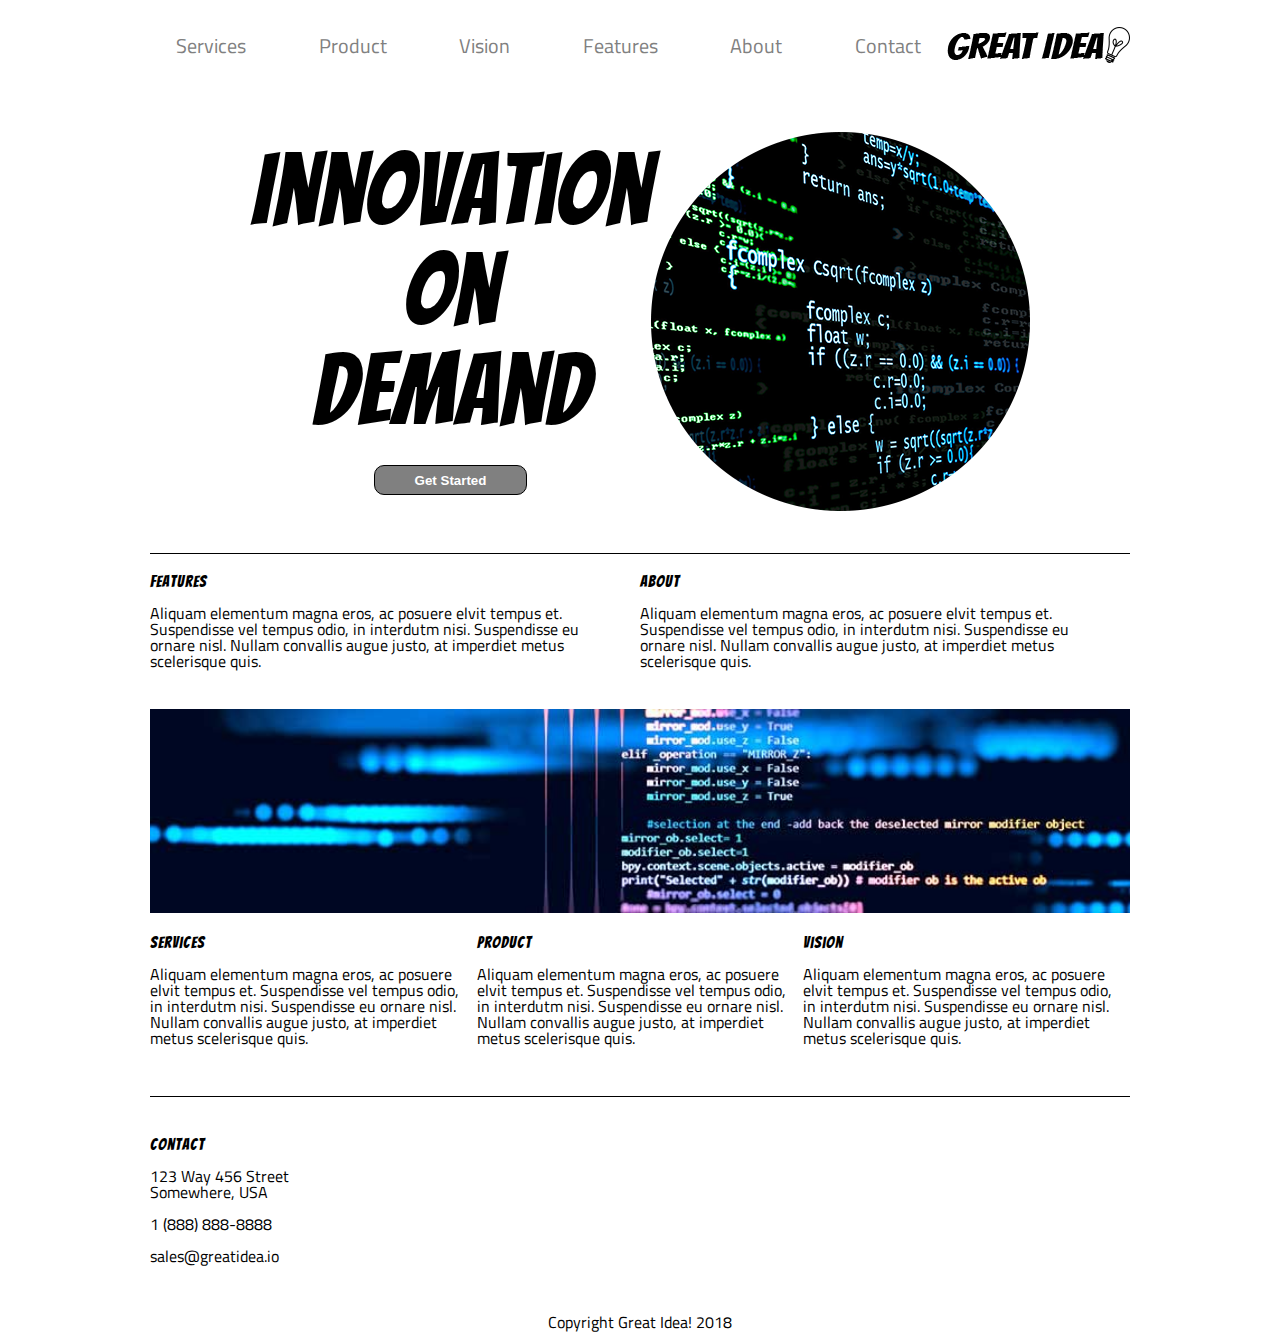
<file: mobile-first/index.html>
<!doctype html>

<html lang="en">

<head>
    <meta charset="utf-8">
    <meta name="viewport" content="width=device-width, initial-scale=1.0">
    <title>Great Idea!</title>

    <link href="https://fonts.googleapis.com/css?family=Bangers|Titillium+Web" rel="stylesheet">
    <link rel="stylesheet" href="css/index.css">

    <!--[if lt IE 9]>
    <script src="https://cdnjs.cloudflare.com/ajax/libs/html5shiv/3.7.3/html5shiv.js"></script>
  <![endif]-->
</head>

<body class="container">
    <header class="nav-bar">
        <nav class="menu">
            <a href="services.html">Services</a>
            <a href="#">Product</a>
            <a href="#">Vision</a>
            <a href="#">Features</a>
            <a href="#">About</a>
            <a href="#">Contact</a>
        </nav>

        <a href=""><img class="logo" src="img/logo.png" alt="Great Idea! Company logo."></a>

    </header>

    <section class="section1">
        <div>
            <h1 class="slogan">
                Innovation <br>
                On<br>
                Demand
            </h1>
            <button>Get Started</button>
        </div>
        <div>
            <img src="img/header-img.png" alt="Image of a code snippet.">
        </div>
    </section>


    <div class="section2">
        <section class="section-content">
            <h3>Features</h3>
            <p>Aliquam elementum magna eros, ac posuere elvit tempus et. Suspendisse vel tempus odio, in interdutm nisi. Suspendisse eu ornare nisl. Nullam convallis augue justo, at imperdiet metus scelerisque quis.</p>
        </section>
        <section class="section-content">
            <h3>About</h3>
            <p>Aliquam elementum magna eros, ac posuere elvit tempus et. Suspendisse vel tempus odio, in interdutm nisi. Suspendisse eu ornare nisl. Nullam convallis augue justo, at imperdiet metus scelerisque quis.</p>
        </section>
    </div>



    <div class="middle-img">
        <img class="image1" src="img/mid-page-accent.jpg" alt="Image of code snippets across the screen">
    </div>


    <div class="section3">
        <section class="section-content">
            <h3>Services</h3>

            <p>Aliquam elementum magna eros, ac posuere elvit tempus et. Suspendisse vel tempus odio, in interdutm nisi. Suspendisse eu ornare nisl. Nullam convallis augue justo, at imperdiet metus scelerisque quis.</p>
        </section>
        <section class="section-content">
            <h3>Product</h3>

            <p>Aliquam elementum magna eros, ac posuere elvit tempus et. Suspendisse vel tempus odio, in interdutm nisi. Suspendisse eu ornare nisl. Nullam convallis augue justo, at imperdiet metus scelerisque quis.</p>
        </section>
        <section class="section-content">
            <h3>Vision</h3>

            <p>Aliquam elementum magna eros, ac posuere elvit tempus et. Suspendisse vel tempus odio, in interdutm nisi. Suspendisse eu ornare nisl. Nullam convallis augue justo, at imperdiet metus scelerisque quis.</p>
        </section>
    </div>

    <section class="contact">
        <h3>Contact</h3>
        <address> 123 Way 456 Street<br>
            Somewhere, USA
        </address>
        <br>
        <a href="tel:+1 888-888-8888">1 (888) 888-8888</a> <br><br>
        <a href="mailto:sales@greatidea.io">sales@greatidea.io</a>
    </section>

    <footer>
        <p>Copyright Great Idea! 2018</p>
    </footer>


</body></html>
</file>
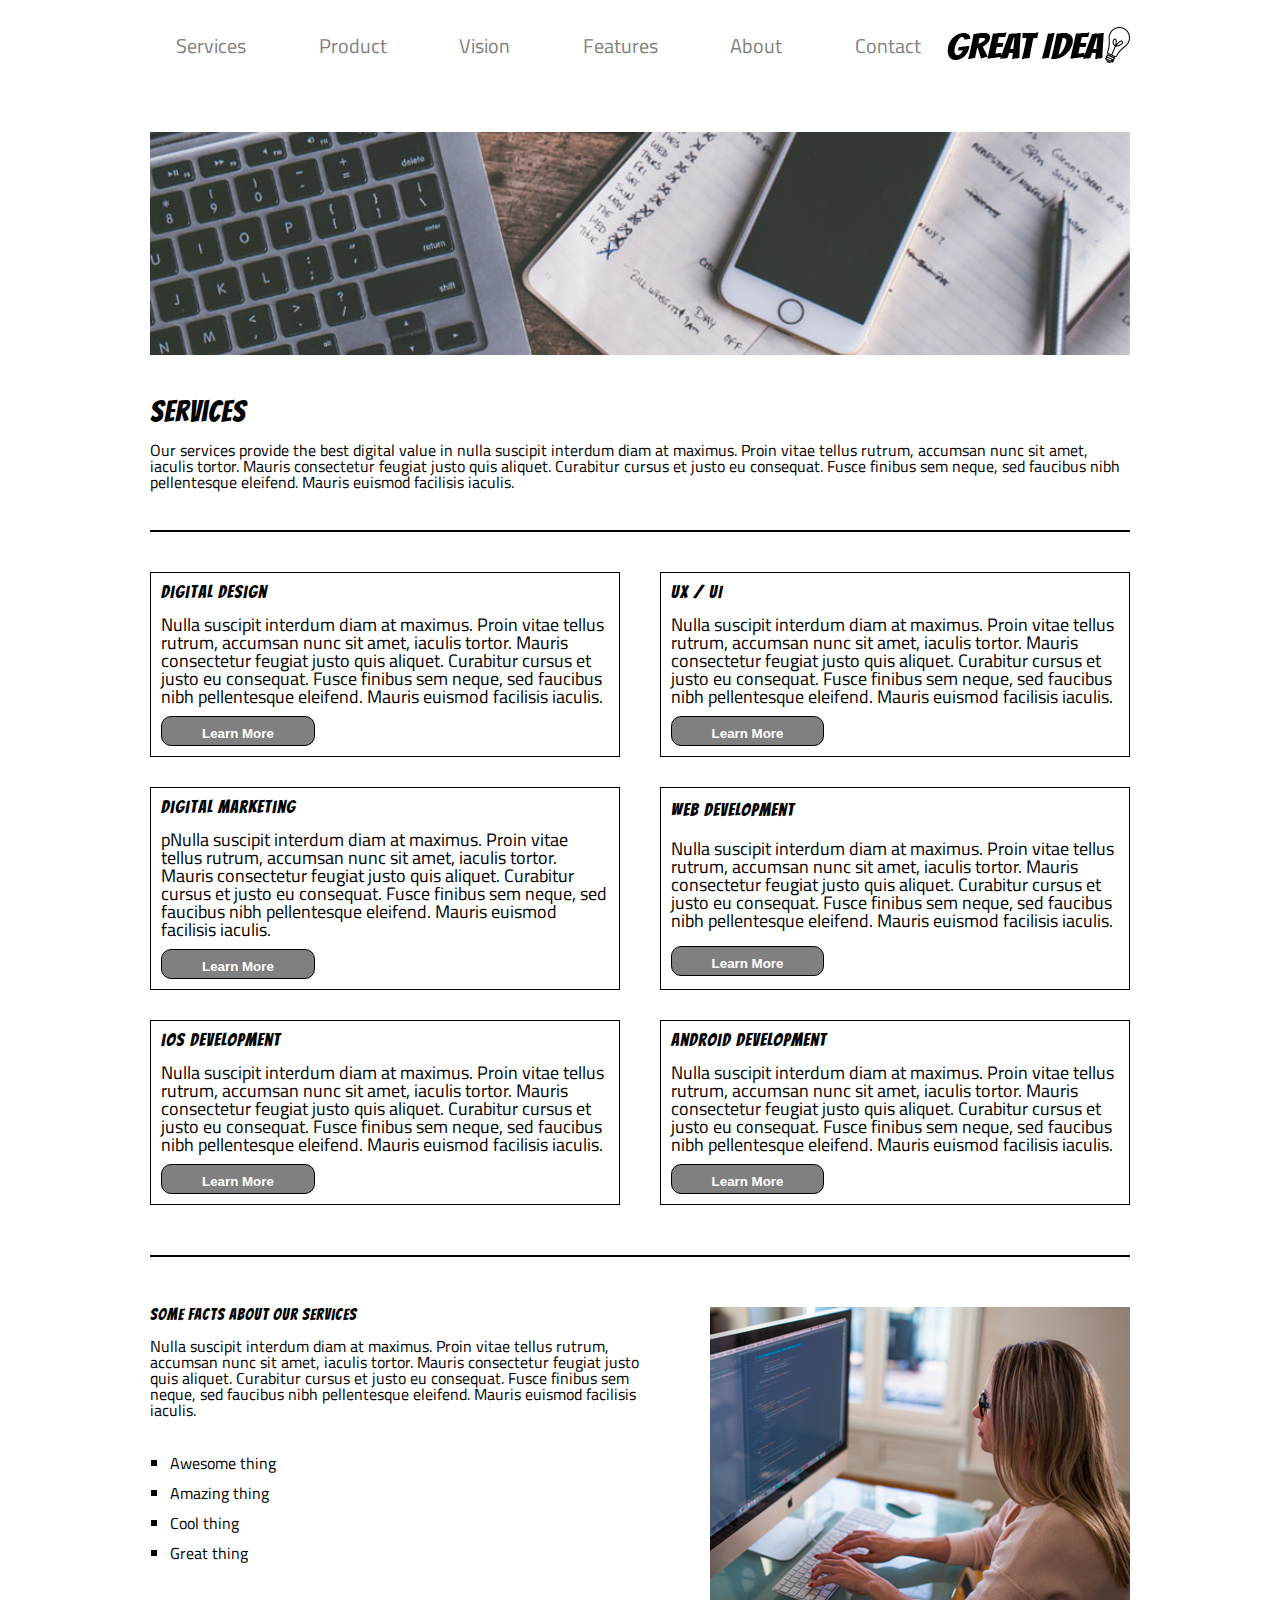
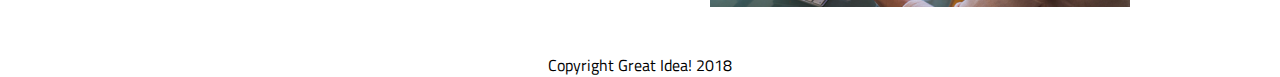
<file: mobile-first/services.html>
<!doctype html>

<html lang="en">
<head>
    <meta charset="utf-8">
    <meta name="viewport" content="width=device-width, initial-scale=1.0">
    <title>Great Idea! - Services</title>

    <link href="https://fonts.googleapis.com/css?family=Bangers|Titillium+Web" rel="stylesheet">
    <link rel="stylesheet" href="css/index.css">
    <link view>
    <!--[if lt IE 9]>
    <script src="https://cdnjs.cloudflare.com/ajax/libs/html5shiv/3.7.3/html5shiv.js"></script>
  <![endif]-->
</head>

<body class="container">
    <header class="nav-bar">
        <nav class="menu">
            <a href="#">Services</a>
            <a href="#">Product</a>
            <a href="#">Vision</a>
            <a href="#">Features</a>
            <a href="#">About</a>
            <a href="#">Contact</a>
        </nav>

        <a href="index.html"><img class="logo" src="img/logo.png" alt="Great Idea! Company logo."></a>

    </header>

    <section class="about">
        <div class="middle-img">
            <img class="services-header-img" src="img/services-header.jpg" alt="Our services header image">
        </div>
    </section>
    <div id="container">
        <section class="services-top">
            <h1>Services</h1>

            <p>Our services provide the best digital value in nulla suscipit interdum diam at maximus. Proin vitae tellus rutrum, accumsan nunc sit amet, iaculis tortor. Mauris consectetur feugiat justo quis aliquet. Curabitur cursus et justo eu consequat. Fusce finibus sem neque, sed faucibus nibh pellentesque eleifend. Mauris euismod facilisis iaculis.</p>
        </section>

        <section class="services">
            <h3>Digital Design</h3>

            <p>Nulla suscipit interdum diam at maximus. Proin vitae tellus rutrum, accumsan nunc sit amet, iaculis tortor. Mauris consectetur feugiat justo quis aliquet. Curabitur cursus et justo eu consequat. Fusce finibus sem neque, sed faucibus nibh pellentesque
                eleifend. Mauris euismod facilisis iaculis.</p>

            <button>Learn More</button>
        </section>

        <section class="services">
            <h3>UX / UI</h3>

            <p>Nulla suscipit interdum diam at maximus. Proin vitae tellus rutrum, accumsan nunc sit amet, iaculis tortor. Mauris consectetur feugiat justo quis aliquet. Curabitur cursus et justo eu consequat. Fusce finibus sem neque, sed faucibus nibh pellentesque
                eleifend. Mauris euismod facilisis iaculis.</p>

            <button>Learn More</button>
        </section>

        <section class="services">
            <h3>Digital Marketing</h3>

            <p>pNulla suscipit interdum diam at maximus. Proin vitae tellus rutrum, accumsan nunc sit amet, iaculis tortor. Mauris consectetur feugiat justo quis aliquet. Curabitur cursus et justo eu consequat. Fusce finibus sem neque, sed faucibus nibh pellentesque
                eleifend. Mauris euismod facilisis iaculis.</p>

            <button>Learn More</button>
        </section>

        <section class="services">
            <h3>Web Development</h3>

            <p>Nulla suscipit interdum diam at maximus. Proin vitae tellus rutrum, accumsan nunc sit amet, iaculis tortor. Mauris consectetur feugiat justo quis aliquet. Curabitur cursus et justo eu consequat. Fusce finibus sem neque, sed faucibus nibh pellentesque
                eleifend. Mauris euismod facilisis iaculis.</p>

            <button>Learn More</button>
        </section>

        <section class="services">
            <h3>iOS Development</h3>

            <p>Nulla suscipit interdum diam at maximus. Proin vitae tellus rutrum, accumsan nunc sit amet, iaculis tortor. Mauris consectetur feugiat justo quis aliquet. Curabitur cursus et justo eu consequat. Fusce finibus sem neque, sed faucibus nibh pellentesque
                eleifend. Mauris euismod facilisis iaculis.</p>

            <button>Learn More</button>
        </section>

        <section class="services">
            <h3>Android Development</h3>

            <p>Nulla suscipit interdum diam at maximus. Proin vitae tellus rutrum, accumsan nunc sit amet, iaculis tortor. Mauris consectetur feugiat justo quis aliquet. Curabitur cursus et justo eu consequat. Fusce finibus sem neque, sed faucibus nibh pellentesque
                eleifend. Mauris euismod facilisis iaculis.</p>

            <button>Learn More</button>
        </section>
    </div>

    <div class="service-facts">

        <section>
            <h3>Some Facts About Our Services</h3>

            <p>Nulla suscipit interdum diam at maximus. Proin vitae tellus rutrum, accumsan nunc sit amet, iaculis tortor. Mauris consectetur feugiat justo quis aliquet. Curabitur cursus et justo eu consequat. Fusce finibus sem neque, sed faucibus nibh pellentesque
                eleifend. Mauris euismod facilisis iaculis.</p>



            <ul>
                <li>Awesome thing</li>
                <li>Amazing thing</li>
                <li>Cool thing</li>
                <li>Great thing</li>
            </ul>
        </section>

        <img class="services-info-img" src="img/services-info.png" alt="one of our employees hard at work">


    </div>
    <footer>
        <p>Copyright Great Idea! 2018</p>
    </footer>
</body></html>
</file>
<file: mobile-first/css/index.css>
/* http://meyerweb.com/eric/tools/css/reset/
   v2.0 | 20110126
   License: none (public domain)
*/

html,
body,
div,
span,
applet,
object,
iframe,
h1,
h2,
h3,
h4,
h5,
h6,
p,
blockquote,
pre,
a,
abbr,
acronym,
address,
big,
cite,
code,
del,
dfn,
em,
img,
ins,
kbd,
q,
s,
samp,
small,
strike,
strong,
sub,
sup,
tt,
var,
b,
u,
i,
center,
dl,
dt,
dd,
ol,
ul,
li,
fieldset,
form,
label,
legend,
table,
caption,
tbody,
tfoot,
thead,
tr,
th,
td,
article,
aside,
canvas,
details,
embed,
figure,
figcaption,
footer,
header,
hgroup,
menu,
nav,
output,
ruby,
section,
summary,
time,
mark,
audio,
video {
    margin: 0;
    padding: 0;
    border: 0;
    font-size: 100%;
    font: inherit;
    vertical-align: baseline;
}

/* HTML5 display-role reset for older browsers */
article,
aside,
details,
figcaption,
figure,
footer,
header,
hgroup,
menu,
nav,
section {
    display: block;
}

body {
    line-height: 1;
}

ol,
ul {
    list-style: none;
}

blockquote,
q {
    quotes: none;
}

blockquote:before,
blockquote:after,
q:before,
q:after {
    content: '';
    content: none;
}

table {
    border-collapse: collapse;
    border-spacing: 0;
}

/* Set every element's box-sizing to border-box */
* {
    box-sizing: border-box;
}

html,
body {
    height: 100%;
    font-family: 'Titillium Web', sans-serif;
}

h1,
h2,
h3,
h4,
h5 {
    font-family: 'Bangers', cursive;
    letter-spacing: 1px;
    margin-bottom: 15px;
}

/****************************************
*
*/
.container {
    max-width: 500px;
    padding: 10px;
    padding-top: 0;
    margin: auto;
}

header {
    top: 0;
    left: 0;
    right: inherit;
    width: 100%;
    padding: 10px 0;
    display: flex;
    align-items: center;
    justify-content: space-between;
}

.menu {
    display: flex;
    justify-content: center;
}

.nav-bar {
    display: flex;
    flex-direction: column-reverse;
}

.nav-bar nav {
    width: 100%;
    display: flex;
    padding: 10px 10px;
    flex-direction: column;
}

.nav-bar nav a {
    padding: 16px;
    text-decoration: none;
    color: gray;
    font-size: 20px;
    border-bottom: 1px solid black;
    display: flex;
    justify-content: center;
}

.nav-bar nav a:first-child {
    border-top: 1px solid black;
}

nav a:hover {
    color: black;
    font-weight: bolder;
}

.section1 {
    width: 100%;
    padding-bottom: 40px;
    text-align: center;
    margin: auto;
    margin-top: 40px;
    display: flex;
    align-items: center;
    justify-content: center;
}

.section1 img {
    display: none;
}

button {
    height: 30px;
    padding: 0px 40px;
    margin: 10px auto;
    background-color: gray;
    border: 1px black solid;
    border-radius: 10px;
    font-weight: bold;
    color: white;
}

button:hover {
    background-color: white;
    color: black;
    font-weight: bold;
}

.section1 .slogan {
    font-size: 100px;
}

.section1 h1 {
    font-size: 75px;
    padding: 0;
}

.section2 {
    padding: 20px 0;
    box-sizing: border-box;
    display: flex;
    flex-direction: column;
    margin: auto;
    width: 100%;
    border-top: 1px solid black;
}

.section2 p {
    max-width: 94%;
}

.section2 p {
    padding-bottom: 20px;
}

.image1 {
    width: 100%;
    margin: auto;
}

.section3 {
    padding: 20px 0;
    box-sizing: border-box;
    display: flex;
    flex-direction: column;
    margin: auto;
    width: 100%;
    border-bottom: 1px solid black;
}

.section3 p {
    max-width: 98%;
    padding-bottom: 30px;
}

.middle-img {
    width: 100%;
    margin: auto;
    align-items: center;
}

.contact {
    padding-top: 40px;
    width: 100%;
    margin: auto;

}

.contact a {
    color: black;
    text-decoration: none;
}

.contact a:hover,
.contact a:active {
    color: blue;
}

footer {
    margin: auto;
    margin-top: 50px;
}

footer p {
    text-align: center;
}

.services-header-img {
    width: 100%;
    margin: auto;
}

#container {
    margin: auto;
    padding-bottom: 20px;
    height: auto;
    width: 100%;
    display: flex;
    flex-wrap: wrap;
    align-content: center;
    justify-content: space-between;
}

.about {
    margin-top: 40px;

}

.container h1 {
    font-size: 30px;
}

.services-top {
    margin: auto;
    margin: 40px 0;
    padding-bottom: 40px;
    width: 100%;
    border-bottom: 2px solid black;
}

.services {
    height: auto;
    width: 100%;
    padding: 10px;
    margin-bottom: 30px;
    border: 1px solid black;
    font-size: 18px;
    justify-content: space-around;
    align-content: space-around;
    display: flex;
    flex-direction: column;
    align-items: flex-start;
}

.services p {
    padding-bottom: 10px;
}

.services button {
    padding-top: 5px;
    margin: 0;
}

.service-facts {
    align-items: flex-start;
    padding-top: 50px;
    width: 100%;
    display: flex;
    border-top: 2px solid black;
    margin: auto;
    justify-content: flex-start;

}

.service-facts p {
    width: 100%;
    margin-bottom: 30px;
}

.service-facts ul {
    list-style-type: square;
    line-height: 30px;
    margin-left: 20px;
}

.service-facts img {
    display: none;
}

@media (min-width: 800px) {

    .container {
        max-width: 800px;
    }

    .nav-bar {
        max-width: 100%;
    }

    .nav-bar nav {
        width: 100%;
        justify-content: space-between;
        flex-direction: row;
    }

    .nav-bar nav a {
        border: none;
    }

    .nav-bar nav a:first-child {
        border: none;
    }

    .section1 {
        justify-content: center;
    }

    .middle-img {
        width: 100%;
    }

    .services {
        width: 48%
    }

    .service-facts p {
        width: 90%;
    }

    .service-facts img {
        display: inline-block;
        max-width: 50%
    }


    @media (min-width: 1000px) {

        .container {
            max-width: 1000px;
        }

        .nav-bar {
            flex-direction: row;
        }

        .section1 img {
            display: inline-block;
        }

        .section2 {
            flex-direction: row;
        }

        .section3 {
            flex-direction: row;
        }
    }
</file>
